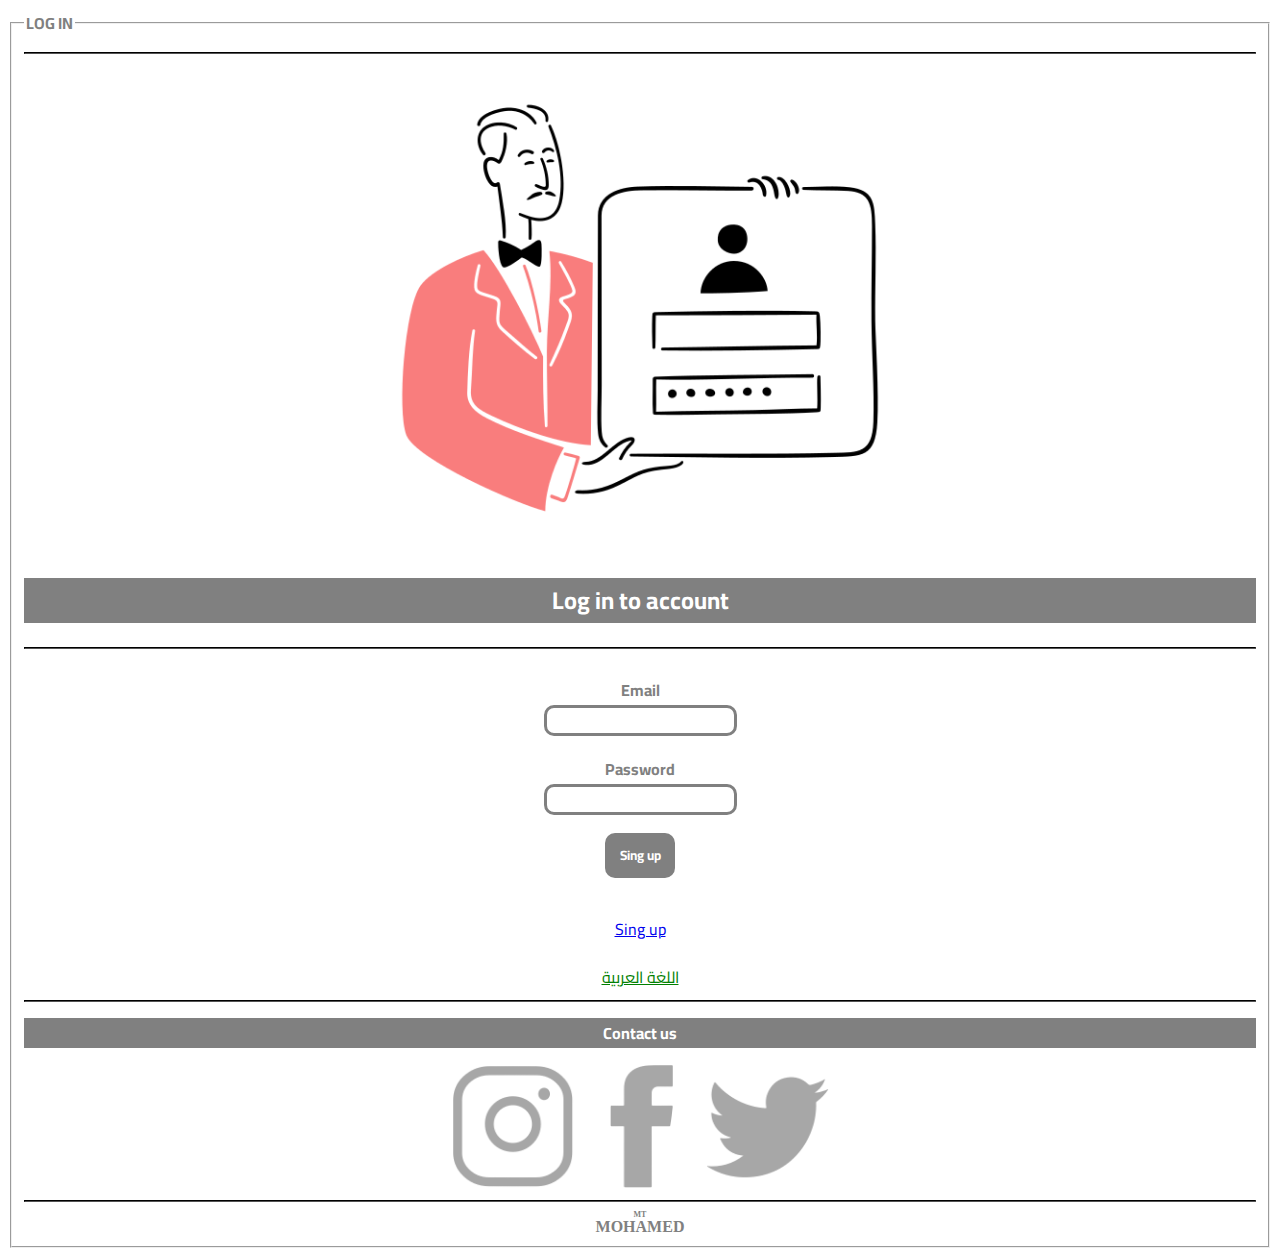
<file: index.html>
<!DOCTYPE html>
<html>

<head>
  <meta charset="UTF-8">
  <meta name="viewport" content="width=device-width, initial-scale=1">
  <title>Login page</title>
  <link rel="stylesheet" href="test.css">
  <link rel="icon" href="androidstudio_103298.ico"/>
</head>

<body>
  <fieldset>
    <legend>LOG IN</legend>
    <hr>
    <img id="singup" src="login_05.png">
    <p id="testing02">Log in to account
    <p>
      <hr><br>
      <center>
        <form action="coder.html">
          <label for="Email">Email</label>
          <input type="Email" required><br><br>
          <label for="Password">Password</label>
          <input type="Password" required><br><br>
          <button id="yyx_023">Sing up</button>
        </form>
        <br><br>
        <a id="link01" href="test1.html">Sing up</a><br><br>
        <a id="blueff" href="test_ar2.html">اللغة العربية</a>
        <hr>
        <p id="difol0"><b>Contact us<b></p>
        <a href=""><img id="molinko" src="i_01.png"></a>
        <a href=""><img id="molinko" src="f_01.png"></a>
        <a href=""><img id="molinko" src="t_01.png"></a>
        <hr>
        <ruby>
          <rb>MOHAMED</rb>
          <rt>MT</rt>
        </ruby>
      </center>
  </fieldset>
</body>

</html>
</file>
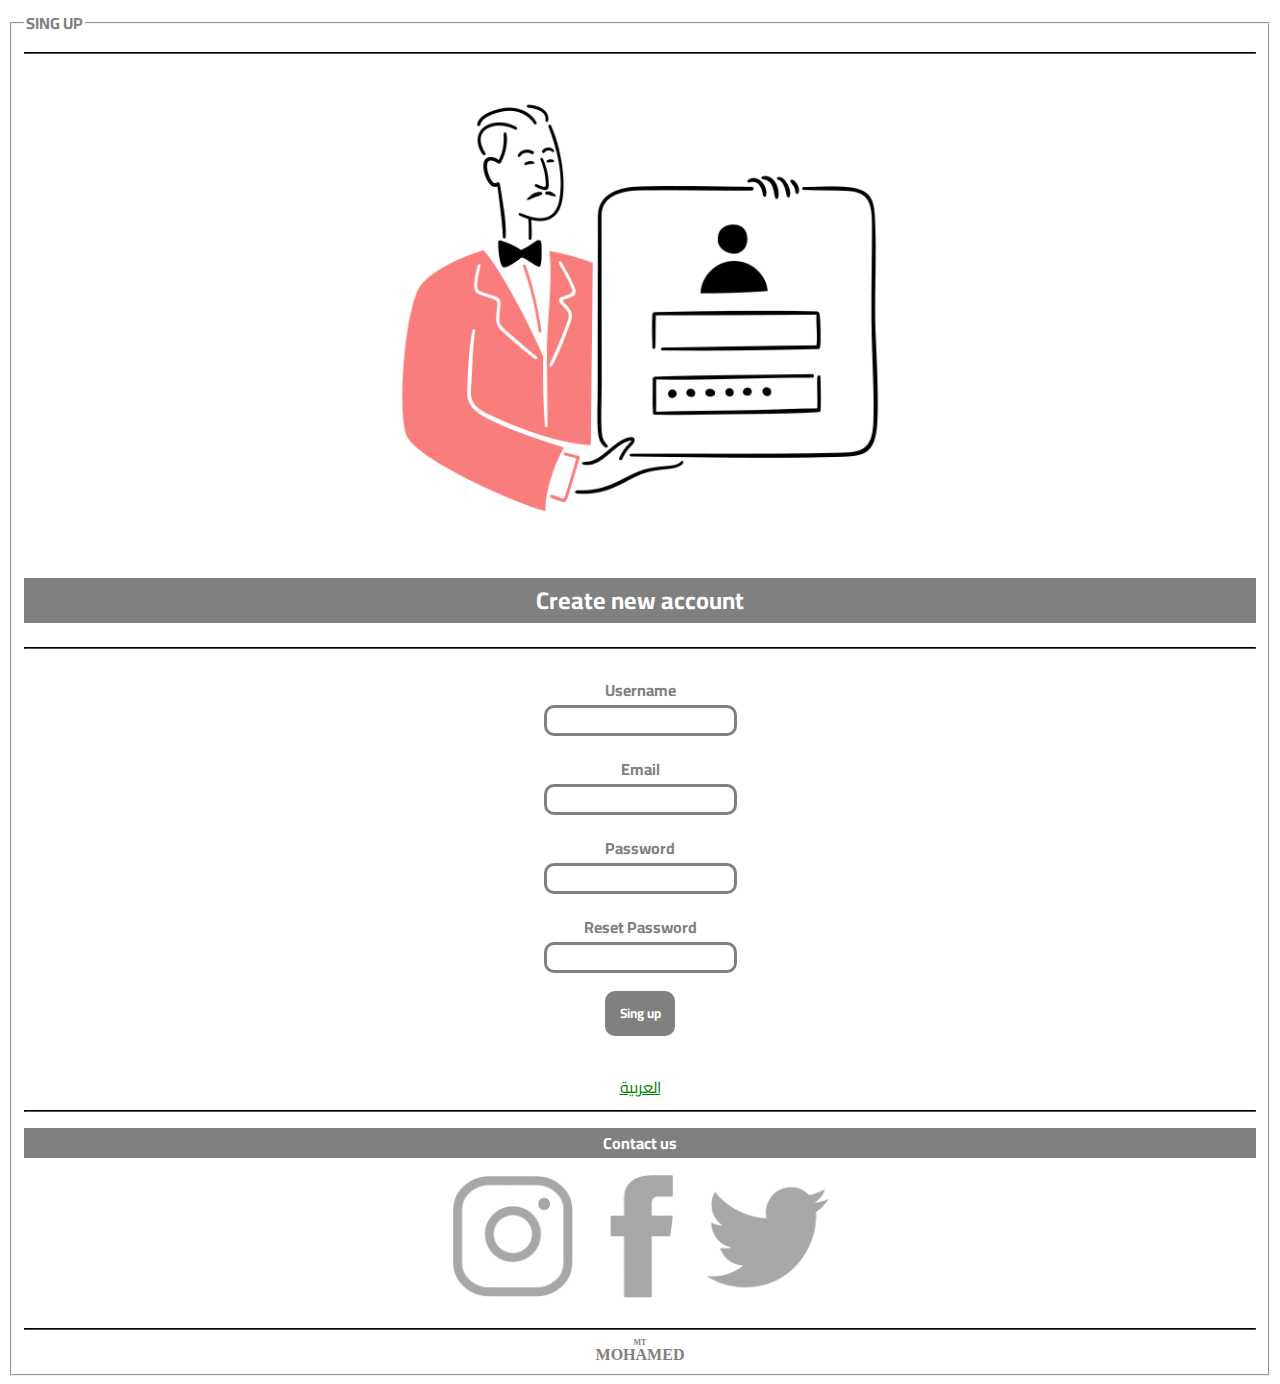
<file: test1.html>
<!DOCTYPE html>
<html>
<head>
  <meta charset="UTF-8">
  <meta name="viewport" content="width=device-width, initial-scale=1">
  <title>Login page</title>
  <link rel="stylesheet" href="test.css">
  <link rel="icon" type="image/icon" href="/html5.png">
  <link rel="icon" href="androidstudio_103298.ico"/>
</head>

<body>
  <fieldset>
    <legend>SING UP</legend>
    <hr>
    <img id="singup" src="login_05.png">
    <p id="testing02">Create new account
    <p>
      <hr><br>
      <center>
        <form action="index.html">
          <label>Username</label>
          <input type="text" required><br><br>
          <label for="Email">Email</label>
          <input type="Email" required><br><br>
          <label for="Password">Password</label>
          <input type="Password" required><br><br>
          <label for="Password">Reset Password</label>
          <input type="Password" required><br><br>
          <button id="yyx_023">Sing up</button>
        </form>
        <br><br>
        <a id="blueff" href="test_ar1.html">العربية</a>
        <hr>
        <p id="difol0"><b>Contact us<b></p>
        <a href=""><img id="molinko" src="i_01.png"></a>
        <a href=""><img id="molinko" src="f_01.png"></a> 
        <a href=""><img id="molinko" src="t_01.png"></a><br><br>
        <hr>
        <ruby>
          <rb>MOHAMED</rb>
          <rt>MT</rt>
        </ruby>
      </center>
  </fieldset>
</body>

</html>
</file>
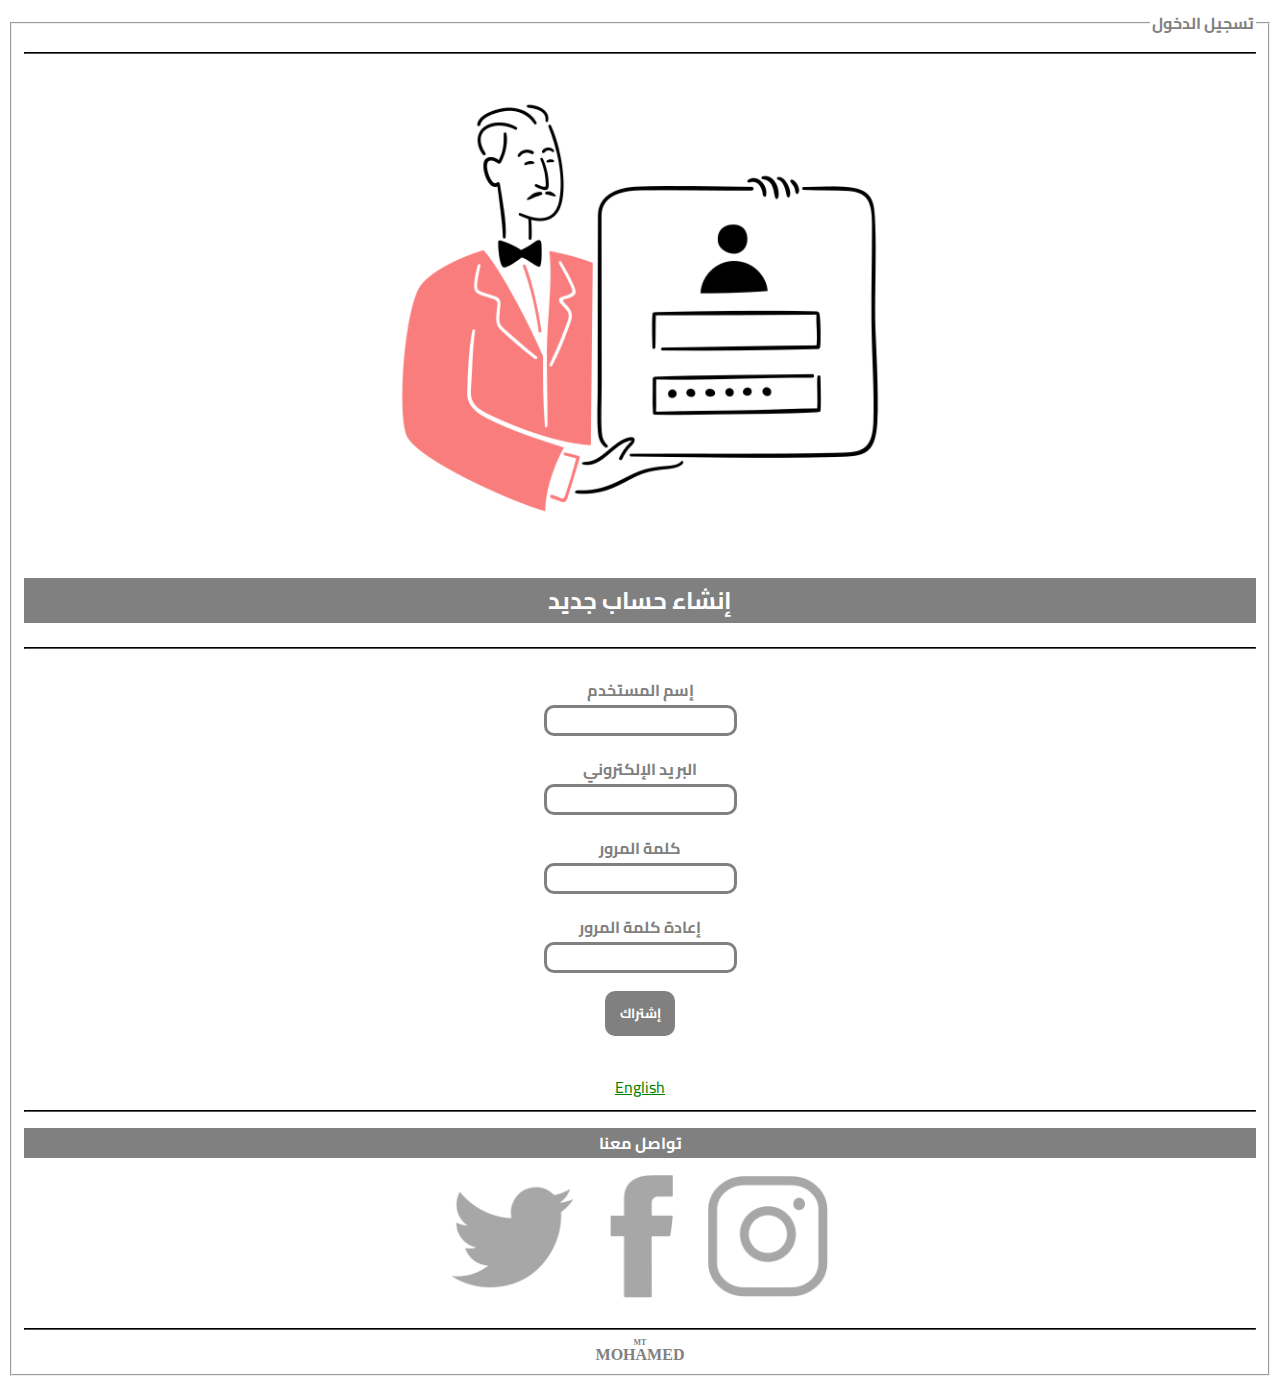
<file: test_ar1.html>
<!DOCTYPE html>
<html>

<head>
  <meta charset="UTF-8">
  <meta name="viewport" content="width=device-width, initial-scale=1">
  <title>Login page</title>
  <link rel="stylesheet" href="test.css">
  <link rel="icon" href="androidstudio_103298.ico"/>
</head>

<body dir="rtl">
  <fieldset>
    <legend>تسجيل الدخول</legend>
    <hr>
    <img id="singup" src="login_05.png">
    <p id="testing02">إنشاء حساب جديد
    <p>
      <hr><br>
      <center>
        <form action="test_ar2.html">
          <label>إسم المستخدم</label>
          <input type="text" required><br><br>
          <label for="Email">البريد الإلكتروني</label>
          <input type="Email" required><br><br>
          <label for="Password">كلمة المرور</label>
          <input type="Password" required><br><br>
          <label for="Password">إعادة كلمة المرور</label>
          <input type="Password" required><br><br>
          <button id="yyx_023">إشتراك</button>
        </form>
        <br><br>
        <a id="blueff" href="test1.html">English</a>
        <hr>
        <p id="difol0"><b>تواصل معنا<b></p>
        <a href=""><img id="molinko" src="i_01.png"></a>
        <a href=""><img id="molinko" src="f_01.png"></a>
        <a href=""><img id="molinko" src="t_01.png"></a><br><br>
        <hr>
        <ruby>
          <rb>MOHAMED</rb>
          <rt>MT</rt>
        </ruby>
      </center>
  </fieldset>
</body>

</html>
</file>
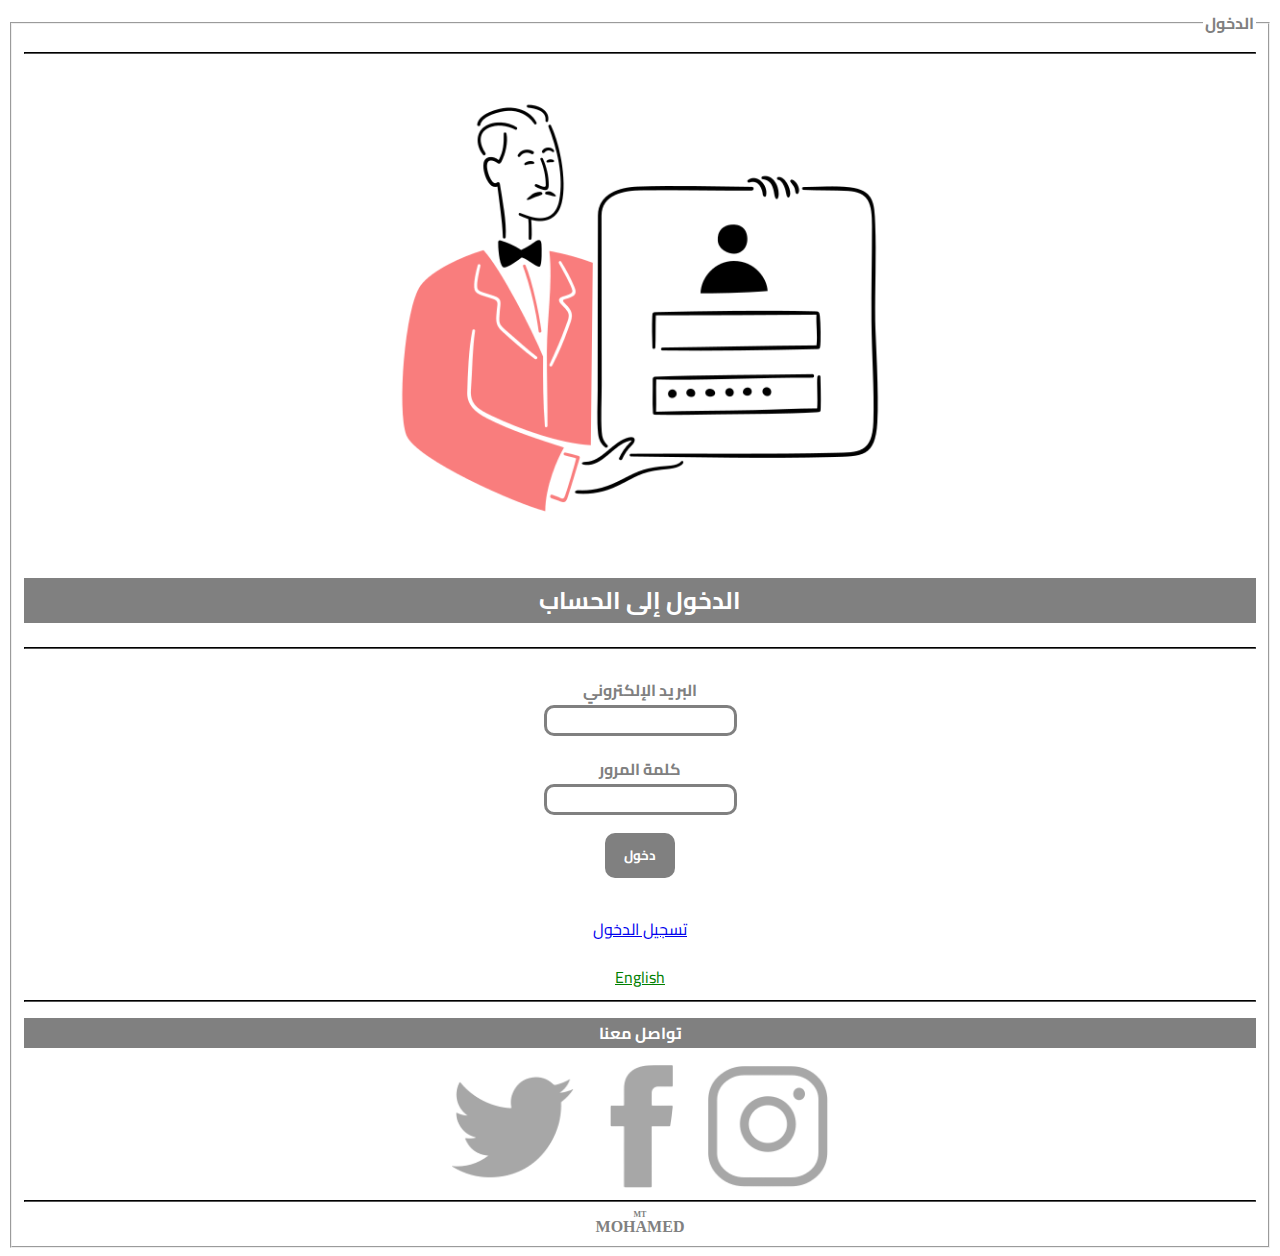
<file: test_ar2.html>
<!DOCTYPE html>
<html>

<head>
  <meta charset="UTF-8">
  <meta name="viewport" content="width=device-width, initial-scale=1">
  <title>Login page</title>
  <link rel="stylesheet" href="test.css" type="text/css" media="all" />
  <link rel="icon" href="androidstudio_103298.ico"/>
</head>

<body dir="rtl">
  <fieldset>
    <legend>الدخول</legend>
    <hr>
    <img id="singup" src="login_05.png">
    <p id="testing02">الدخول إلى الحساب
    <p>
      <hr><br>
      <center>
        <form action="coder.html">
          <label for="Email">البريد الإلكتروني</label>
          <input type="Email" required><br><br>
          <label for="Password">كلمة المرور</label>
          <input type="Password" required><br><br>
          <button id="yyx_023">دخول</button>
        </form>
        <br><br>
        <a id="link01" href="test_ar1.html">تسجيل الدخول</a><br><br>
        <a id="blueff" href="index.html">English</a>
        <hr>
        <p id="difol0"><b>تواصل معنا<b></p>
        <a href=""><img id="molinko" src="i_01.png"></a>
        <a href=""><img id="molinko" src="f_01.png"></a>
        <a href=""><img id="molinko" src="t_01.png"></a>
        <hr>
        <ruby>
          <rb>MOHAMED</rb>
          <rt>MT</rt>
        </ruby>
      </center>
  </fieldset>
</body>

</html>
</file>
<file: test.css>
@font-face {
  font-family: cairo;
  src: url(Cairo-VariableFont_slnt,wght.ttf);
}

hr {
  border-color: black;
  background-color: grey;
}

#link01 {
  font-family: cairo;
}

#singup {
  display: block;
  margin: 0 auto;
  width: 40%;
  height: auto;
}

#testing01 {
  width: 15%;
  height: auto;
}

marquee {
  border: solid;
}


#testing02 {
  font-family: cairo;
  text-align: center;
  font-weight: bold;
  background-color: grey;
  color: white;
  font-size: 150%
}

legend {
  font-family: cairo;
  font-weight: bold;
  color: grey;
}

label {
  font-family: cairo;
  display: block;
  margin: 0;
  color: grey;
  font-weight: bold;
}

#testing03 {
  color: blue;
  font-weight: bold;
  text-align: center;
}

#molinko {
  width: 10%;
  height: 10%;
}

#difol0 {
  font-family: cairo;
  color: white;
  background-color: grey;
}

#qoalio0 {
  font-family: sans-serif;
  font-weight: bold;
  width: 100px;
  height: 40px;
}

#yyx_023 {
  font-family: cairo;
  width: 70px;
  height: 45px;
  font-weight: bold;
  border-radius: 10px 10px 10px 10px;
  background-color: grey;
  border: 0;
  color: white;
}

ruby {
  color: grey;
  font-family: serif;
  font-weight: bold;
}

#blueff {
  font-family: cairo;
  color: green;
}

input {
  outline-color: gold;
  border-radius: 10px;
  padding: 5px;
  text-align: center;
  border: solid grey;
}

marquee{
  border-color: grey;
}
</file>
